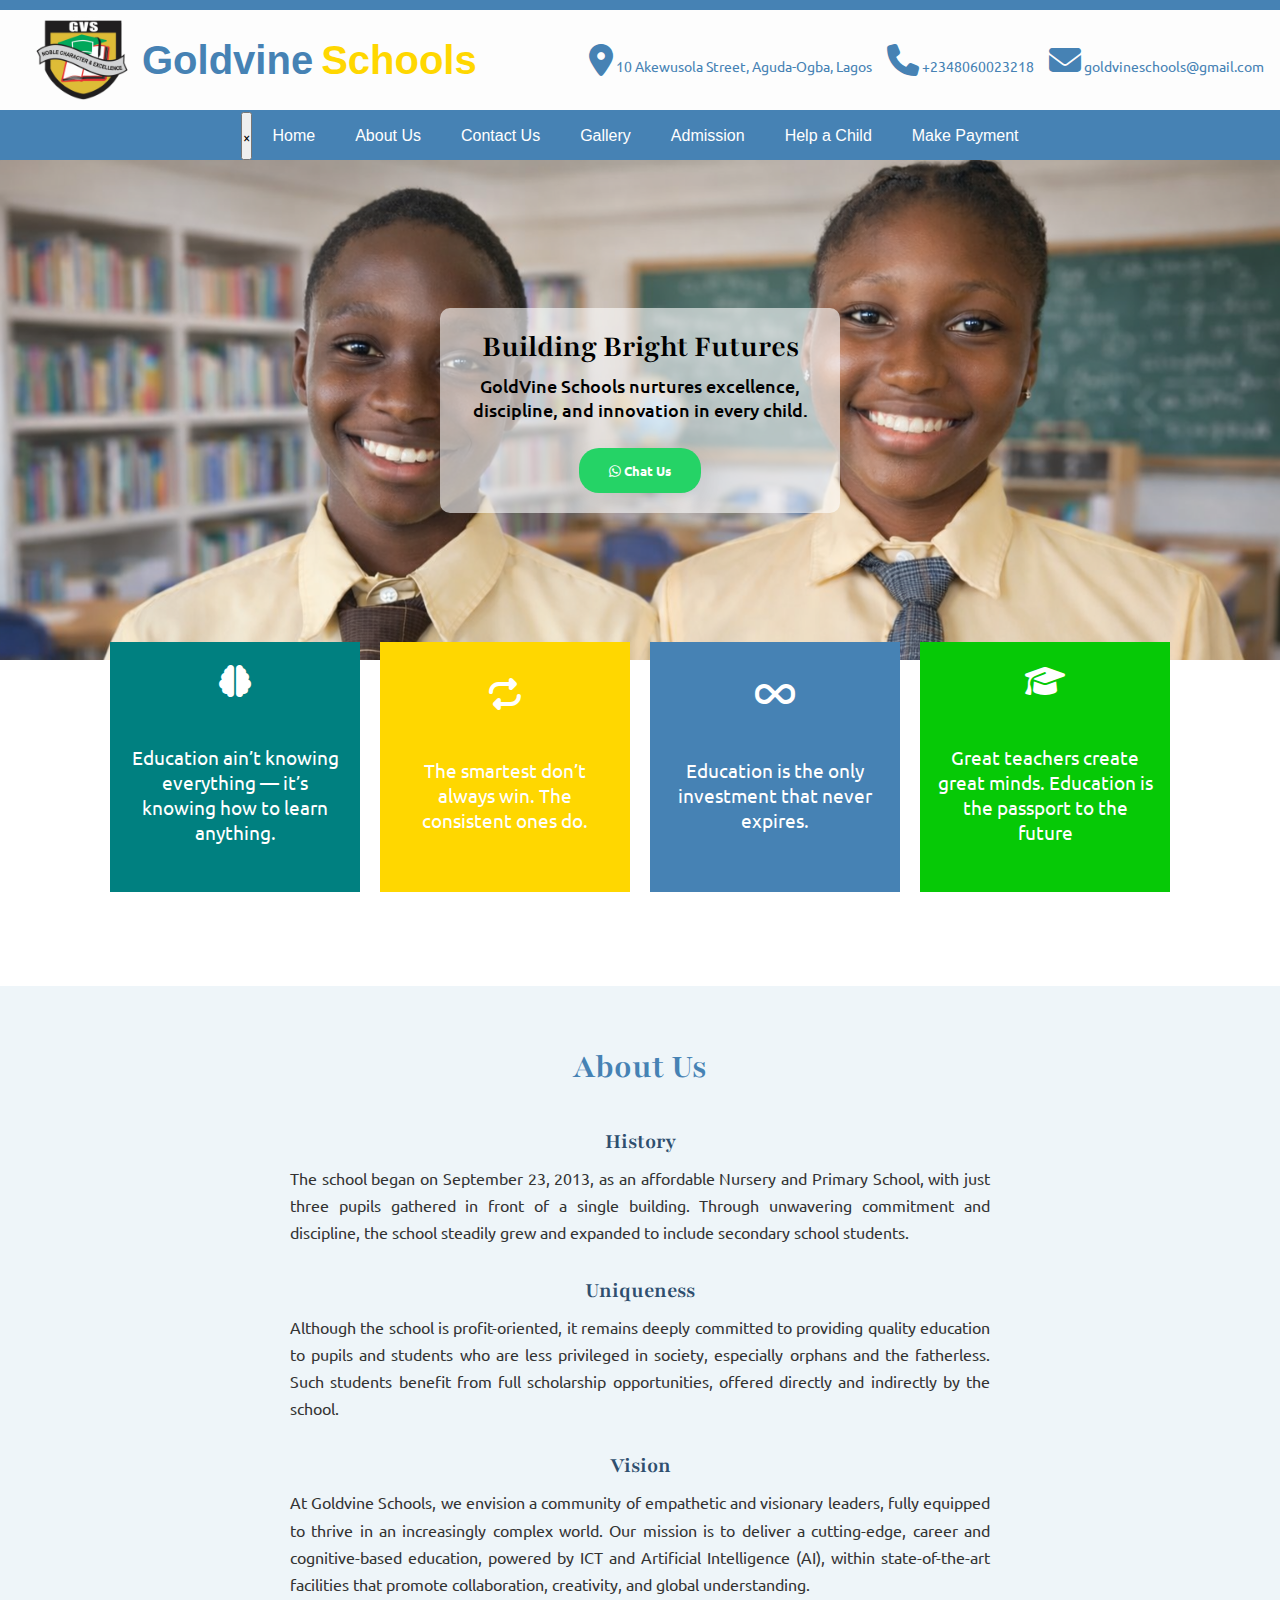
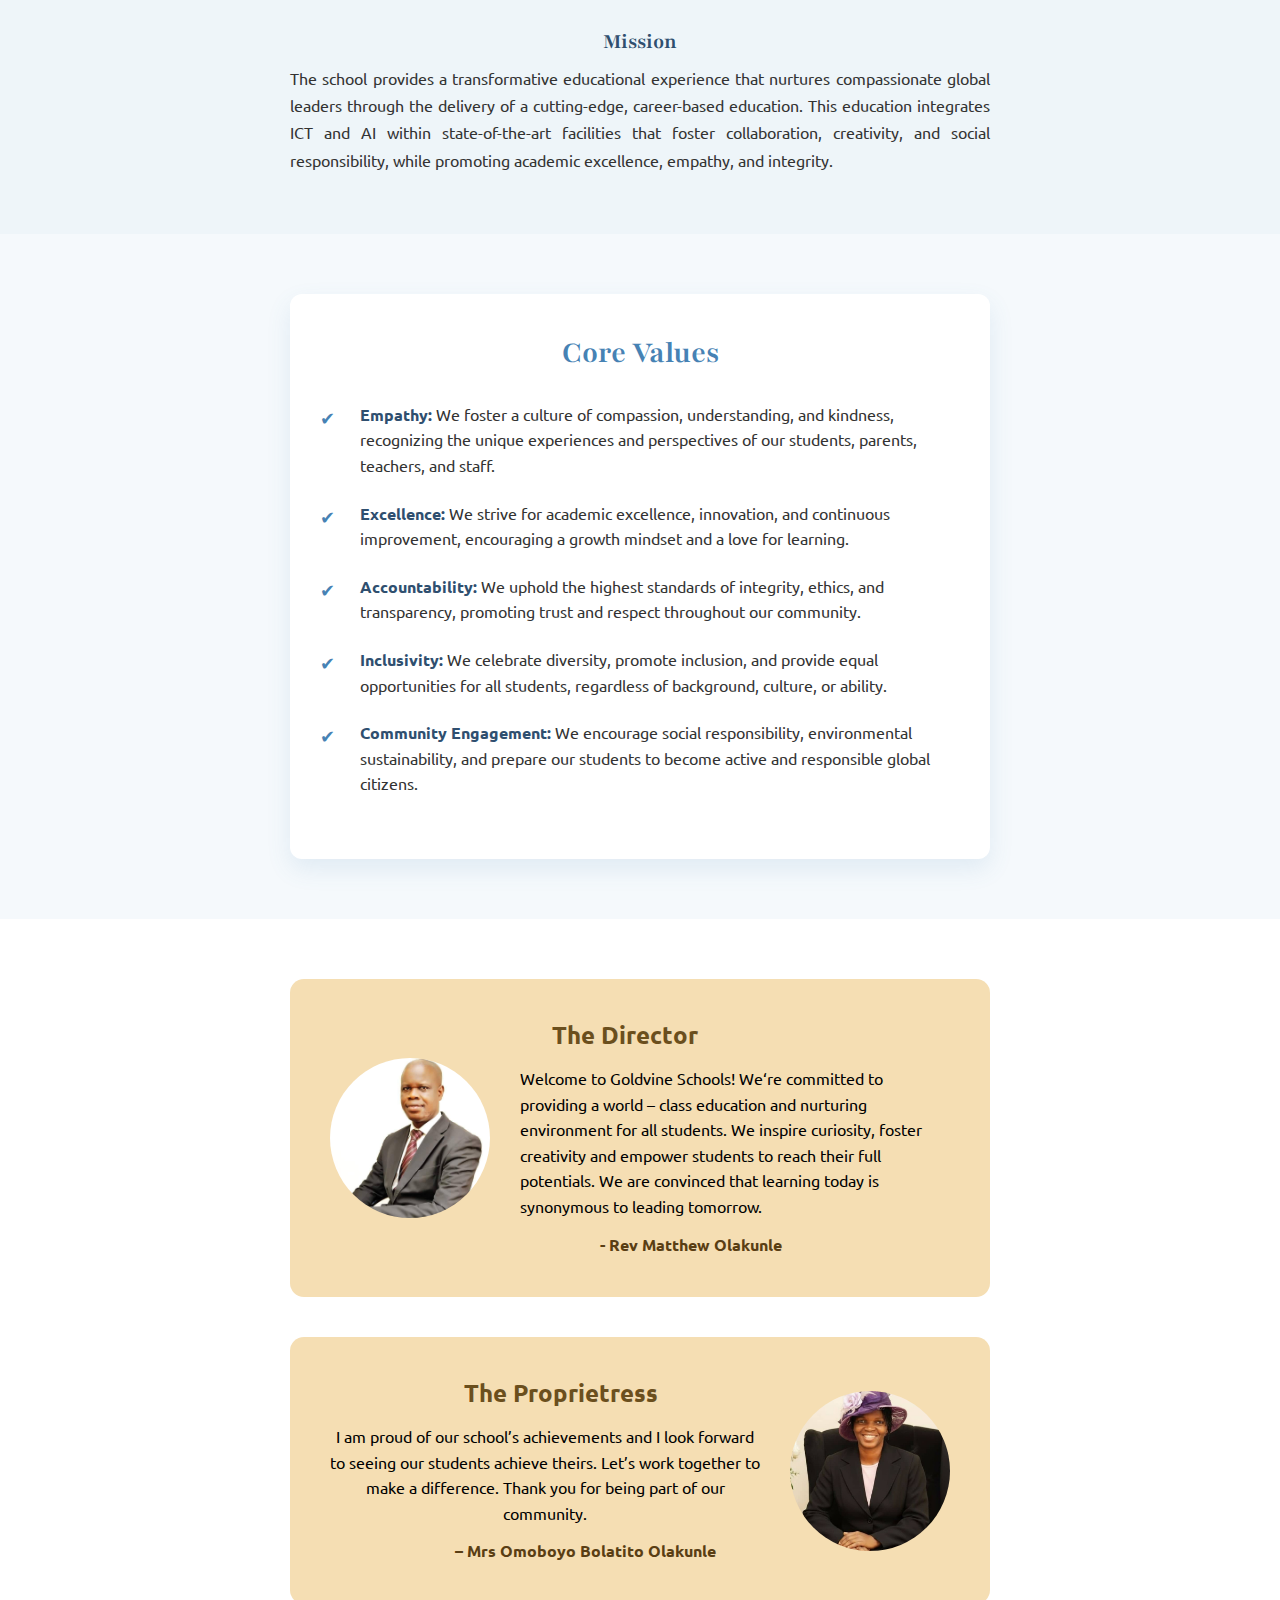
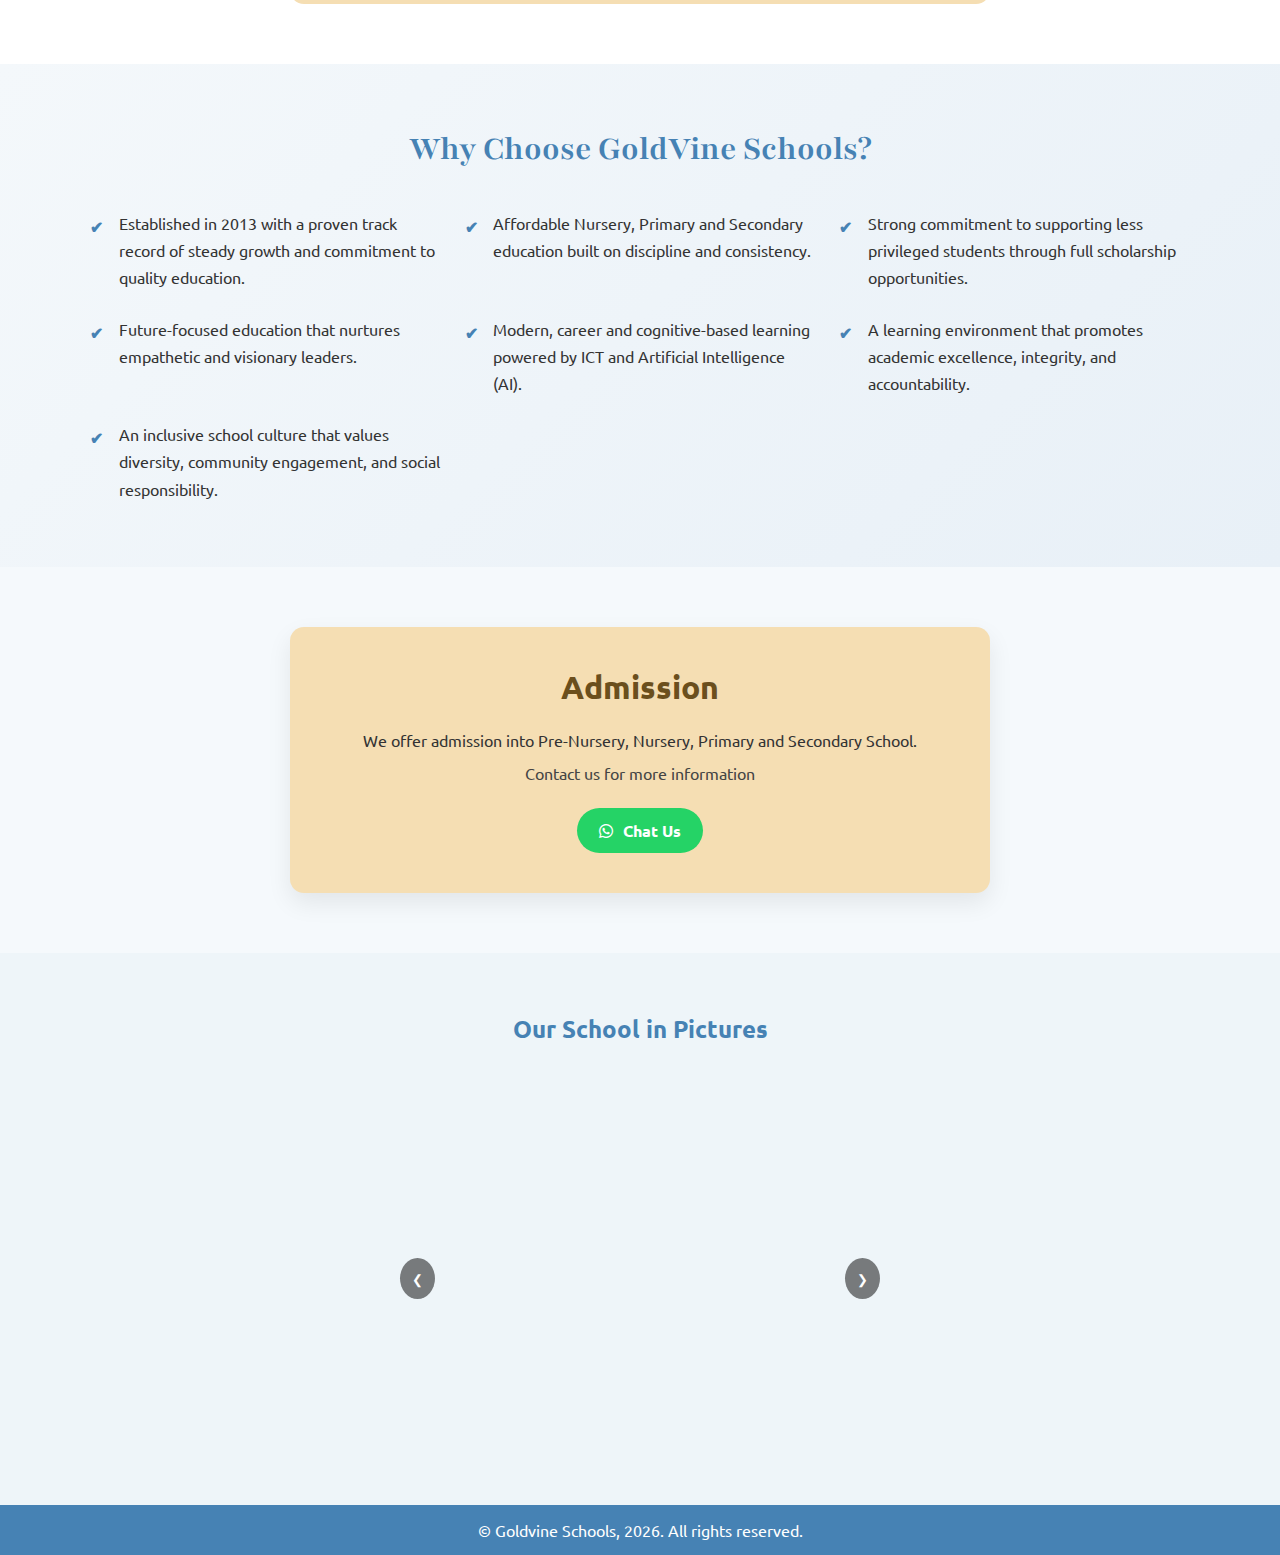
<file: index.html>
<!DOCTYPE html>
<html lang="en">
<head>
  <meta charset="UTF-8">
  <meta name="viewport" content="width=device-width, initial-scale=1.0">
  <meta name="author" content="Bayo Alabi">
  <meta name="description" content="This is the official website of Goldvine Schools, Aguda-Ogba, Lagos, Nigeria.">
  <title>GoldVine Schools</title>

  <!-- Font Awesome -->
  <link
    rel="stylesheet"
    href="https://cdnjs.cloudflare.com/ajax/libs/font-awesome/6.5.0/css/all.min.css"
  >

  <link rel="stylesheet" href="style.css">
  <link rel="stylesheet" href="mobile.css">

</head>

<body>

  <!-- ================= HEADER ================= -->
  <header class="header">

    <!-- Top Layer -->
    <div class="top-header">

      <div class="logo-area">
        <img src="img/logo.png" alt="School Logo">
        <h1><span class="goldvine">Goldvine</span> <span class="school">Schools</span></h1>
      </div>

      <div class="contact-area">

        <span>
          <i class="fa fa-location-dot"></i>
    
          <span class="contact-text">10 Akewusola Street, Aguda-Ogba, Lagos</span> 
          
        </span>
        
        <span>
          <i class="fa fa-phone"></i>
          <span class="contact-text">+2348060023218</span>
        </span>

        <span>
          <i class="fa fa-envelope"></i>
          <span class="contact-text">goldvineschools@gmail.com</span>
        </span>
      </div>

      <button class="hamburger" id="hamburger" type="button">
        <i class="fa fa-bars"></i>
      </button>

    </div>

    <!-- Bottom Layer -->
    <nav class="bottom-header" id="nav">
  <button class="nav-close" id="closeNav" aria-label="Close menu">&times;</button>

  <a href="#">Home</a>
  <a href="#about">About Us</a>
  <a href="contact.html">Contact Us</a>
  <a href="#gallery">Gallery</a>
  <a href="#admission">Admission</a>
  <a href="help.html">Help a Child</a>
  <a href="payment.html">Make Payment</a>
</nav>


  </header>

  <!-- ================= MAIN ================= -->
  <main>

    <!-- Hero Section -->
    <section class="hero">
      <div class="hero-content">
        <h2>Building Bright Futures</h2>
        <p>
          GoldVine Schools nurtures excellence, discipline,
          and innovation in every child.
        </p>
        <button class="chat-us"><a href="https://wa.me/2348060023218" target="_blank"type="button"><i class="fa-brands fa-whatsapp"></i> Chat Us</a></button>
      </div>
    </section>

    <!-- Quotes Section -->
    <section class="quotes">

      <div class="quote-box">
        <i class="fa-solid fa-brain"></i>
  <p>Education ain’t knowing everything — it’s knowing how to learn anything.</p>
      </div>

      <div class="quote-box">
       <i class="fa-solid fa-repeat"></i>
  <p>The smartest don’t always win. The consistent ones do.</p>
      </div>

      <div class="quote-box">
        <i class="fa-solid fa-infinity"></i>
  <p>Education is the only investment that never expires.</p>
      </div>

      <div class="quote-box">
    <i class="fa-solid fa-graduation-cap"></i>
  <p>Great teachers create great minds. Education is the passport to the future</p>
      </div>

    </section>

    <!-- About Us -->
    <section class="about" id="about">

      <h2>About Us</h2>

      <h3>History</h3>
      <p class="paragraph">
        The school began on September 23, 2013, as an affordable
        Nursery and Primary School, with just three pupils
        gathered in front of a single building. Through unwavering
        commitment and discipline, the school steadily
        grew and expanded to include secondary school students.
      </p>

      <h3>Uniqueness</h3>
      <p class="paragraph">
        Although the school is profit-oriented, it remains deeply
        committed to providing quality education to pupils and students
        who are less privileged in society, especially
        orphans and the fatherless. Such students benefit
        from full scholarship opportunities, offered directly and
        indirectly by the school.
      </p>

      <h3>Vision</h3>
      <p class="paragraph">
        At Goldvine Schools, we envision a community of
        empathetic and visionary leaders, fully equipped
        to thrive in an increasingly complex world. Our mission is to
        deliver a cutting-edge, career and
        cognitive-based education, powered by
        ICT and Artificial Intelligence (AI), within
        state-of-the-art facilities that promote
        collaboration, creativity, and
        global understanding.
      </p>

      <h3>Mission</h3>
      <p class="paragraph">
        The school provides a transformative educational experience that
        nurtures compassionate global leaders through the delivery of a
        cutting-edge, career-based education. This education integrates
        ICT and AI within
        state-of-the-art facilities that foster
        collaboration, creativity, and
        social responsibility, while promoting
        academic excellence, empathy, and
        integrity.

    </section>

    <!-- Core Values -->
<section class="core-values">
  <div class="core-container">

    <h2>Core Values</h2>

    <ul class="core-list">
      <li>
        <strong>Empathy:</strong> We foster a culture of compassion, understanding, and
        kindness, recognizing the unique experiences and perspectives of our students,
        parents, teachers, and staff.
      </li>

      <li>
        <strong>Excellence:</strong> We strive for academic excellence,
        innovation, and continuous improvement,
        encouraging a growth mindset and a love for learning.
      </li>

      <li>
        <strong>Accountability:</strong> We uphold the highest standards of
        integrity, ethics, and
        transparency, promoting trust and respect throughout our
        community.
      </li>

      <li>
        <strong>Inclusivity:</strong> We celebrate diversity, promote
        inclusion, and provide equal opportunities for
        all students, regardless of background, culture, or ability.
      </li>

      <li>
        <strong>Community Engagement:</strong> We encourage
        social responsibility,
        environmental sustainability, and prepare our students to become
        active and responsible global citizens.
      </li>
    </ul>

  </div>
</section>

    <!-- Directors -->
    <section class="directors">

      <div class="director-box">
        <img src="img/Rev Matthew.jpg" alt="Director Photo" loading="lazy">
        <div>
          <h3>The Director</h3>
          <p>Welcome to Goldvine Schools! We‘re committed to providing a world – class education and nurturing environment for all students. We inspire curiosity, foster creativity and empower students to reach their full potentials. We are convinced that learning today is synonymous to leading tomorrow.</p>
         <p class="name">- Rev Matthew Olakunle</p>
        </div>
      </div>

      <div class="director-box reverse">
  <img src="img/Mrs Olakunle (2).jpg" alt="Proprietress" loading="lazy">

  <div class="director-text">
    <h3>The Proprietress</h3>
    <p>
      I am proud of our school’s achievements and I look forward to seeing our
      students achieve theirs. Let’s work together to make a difference.
      Thank you for being part of our community.
    </p>
    <p class="name">– Mrs Omoboyo Bolatito Olakunle</p>
  </div>
</div>


    </section>

    <section class="why-choose-us">

  <h2>Why Choose GoldVine Schools?</h2>

  <ul class="why-list">
    <li>Established in 2013 with a proven track record of steady growth and commitment to quality education.</li>

    <li>Affordable Nursery, Primary and Secondary education built on discipline and consistency.</li>

    <li>Strong commitment to supporting less privileged students through full scholarship opportunities.</li>

    <li>Future-focused education that nurtures empathetic and visionary leaders.</li>

    <li>Modern, career and cognitive-based learning powered by ICT and Artificial Intelligence (AI).</li>

    <li>A learning environment that promotes academic excellence, integrity, and accountability.</li>

    <li>An inclusive school culture that values diversity, community engagement, and social responsibility.</li>
  </ul>

</section>


    <!-- Admission -->
<section class="admission" id="admission">
  <div class="admission-box">

    <h2>Admission</h2>

    <p class="admission-text">
      We offer admission into Pre-Nursery, Nursery, Primary and Secondary School.
    </p>

    <p class="admission-note">
      Contact us for more information
    </p>

    <a href="https://wa.me/2348060023218" target="_blank" class="admission-btn">
      <i class="fa-brands fa-whatsapp"></i> Chat Us
    </a>

  </div>
</section>


    <!-- Image Slider -->
<section class="slider-section" id="gallery">

  <h2 class="slider-title">Our School in Pictures</h2>

  <div class="slider-container">

    <button class="slider-btn prev" id="prevBtn" type="button">
      &#10094;
    </button>

    <div class="slider-track" id="sliderTrack">
      <img src="img/IMG-20251219-WA0006.jpg" alt="School 1" loading="lazy">
      <img src="img/IMG-20251219-WA0007.jpg" alt="School 2" loading="lazy">
      <img src="img/IMG-20251219-WA0008.jpg" alt="School 3" loading="lazy">

      <img src="img/IMG-20251219-WA0009.jpg" alt="School 1" loading="lazy">
      <img src="img/IMG-20251219-WA0016.jpg" alt="school 2" loading="lazy">
      <img src="img/IMG-20251219-WA0025.jpg" alt="School 3" loading="lazy">

      <img src="img/IMG-20251219-WA0026.jpg" alt="School 1" loading="lazy">
      <img src="img/IMG-20251219-WA0028.jpg" alt="School 2" loading="lazy">
      <img src="img/IMG-20251219-WA0032.jpg" alt="School 3" loading="lazy">

      <img src="img/IMG-20251219-WA0035.jpg" alt="School 1" loading="lazy">
      <img src="img/IMG-20251219-WA0046.jpg" alt="School 2" loading="lazy">
      <img src="img/IMG-20251219-WA0047.jpg" alt="School 3" loading="lazy">

      <img src="img/IMG-20251219-WA0048.jpg" alt="School 1" loading="lazy">
      <img src="img/IMG-20251219-WA0050.jpg" alt="School 2" loading="lazy">
      <img src="img/IMG-20251219-WA0056.jpg" alt="School 3" loading="lazy">

      <img src="img/IMG-20251219-WA0058.jpg" alt="School 1" loading="lazy">
      <img src="img/IMG-20251219-WA0059.jpg" alt="School 2" loading="lazy">
      <img src="img/IMG-20251219-WA0062.jpg" alt="School 3" loading="lazy">
      <img src="img/IMG-20251219-WA0064.jpg" alt="School 3" loading="lazy">
    </div>

    <button class="slider-btn next" id="nextBtn" type="button">
      &#10095;
    </button>

  </div>

</section>

    </section>

  </main>

  <!-- ================= FOOTER ================= -->
  <footer>
    <p>
      © Goldvine Schools, 2026. All rights reserved.
    </p>
  </footer>

  <script src="script.js"></script>

</body>
</html>
</file>
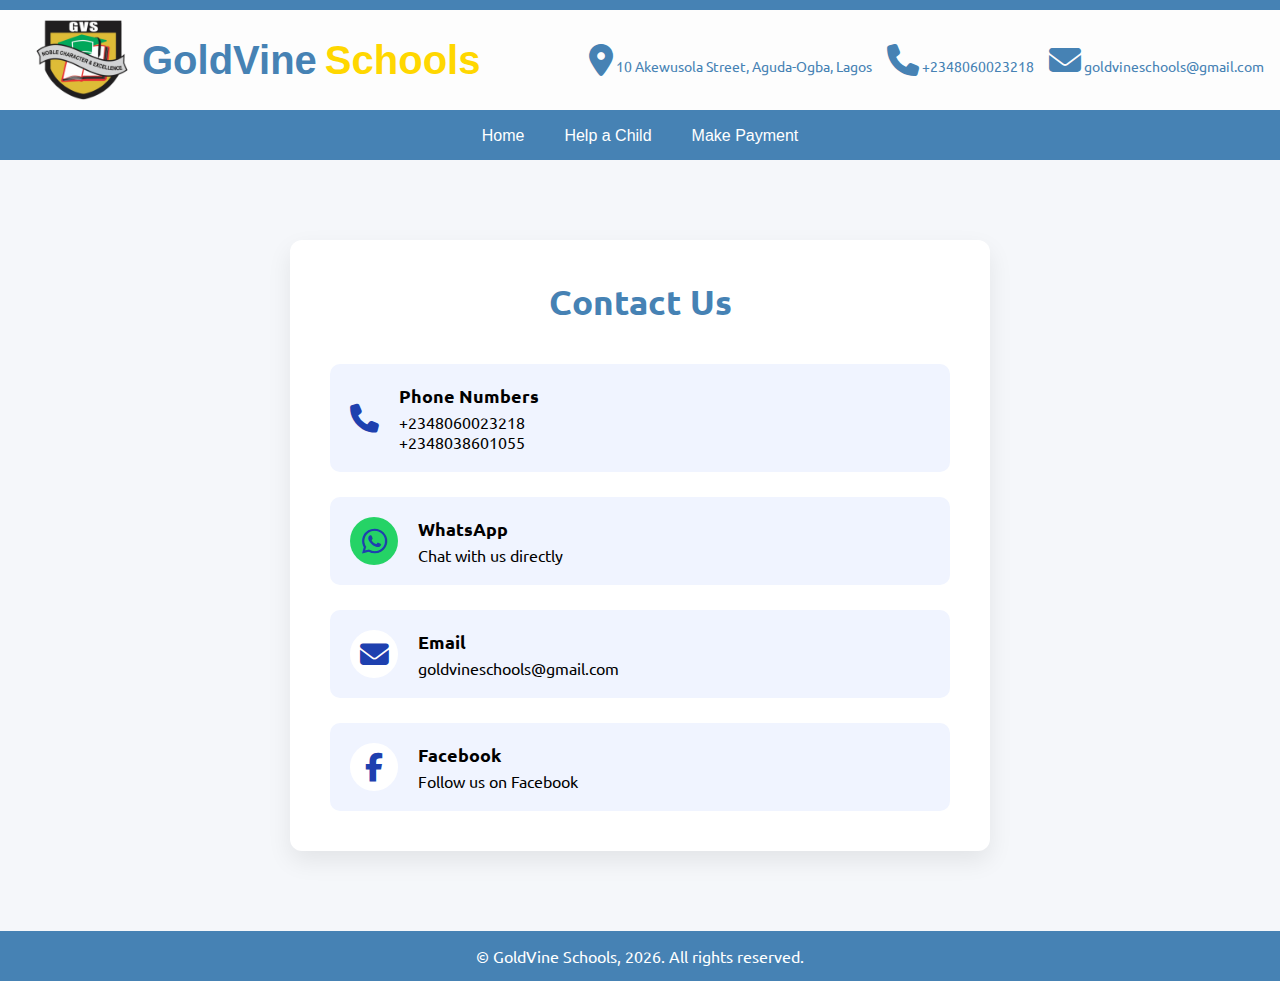
<file: contact.html>
<!DOCTYPE html>
<html lang="en">
<head>
  <meta charset="UTF-8">
  <meta name="viewport" content="width=device-width, initial-scale=1.0">
  <meta name="author" content="Bayo Alabi">
  <meta name="description" content="This is the official website of Goldvine Schools, Aguda-Ogba, Lagos, Nigeria.">
  <title>GoldVine Schools</title>

  <!-- Font Awesome -->
  <link
    rel="stylesheet"
    href="https://cdnjs.cloudflare.com/ajax/libs/font-awesome/6.5.0/css/all.min.css"
  >

  <link rel="stylesheet" href="style.css">
  <link rel="stylesheet" href="mobile.css">
   <link rel="stylesheet" href="contact.css">

</head>

<body>

  <!-- ================= HEADER ================= -->
  <header class="header">

    <!-- Top Layer -->
    <div class="top-header">

      <div class="logo-area">
        <img src="img/logo.png" alt="School Logo">
        <h1><span class="goldvine">GoldVine</span> <span class="school">Schools</span></h1>
      </div>

      <div class="contact-area">

        <span>
          <i class="fa fa-location-dot"></i>
    
          <span class="contact-text">10 Akewusola Street, Aguda-Ogba, Lagos</span> 
          
        </span>
        
        <span>
          <i class="fa fa-phone"></i>
          <span class="contact-text">+2348060023218</span>
        </span>

        <span>
          <i class="fa fa-envelope"></i>
          <span class="contact-text">goldvineschools@gmail.com</span>
        </span>
      </div>

      <button class="hamburger" id="hamburger" type="button">
        <i class="fa fa-bars"></i>
      </button>

    </div>

    <!-- Bottom Layer -->
    <nav class="bottom-header" id="nav">
      <a href="index.html">Home</a>
      <a href="help.html">Help a Child</a>
      <a href="payment.html">Make Payment</a>

    </nav>

  </header>

  <!-- ================= MAIN ================= -->
  <main>

   <section class="contact-page">
  <div class="contact-container">

    <h1>Contact Us</h1>

    <div class="contact-card">

      <div class="contact-item">
        <i class="fa-solid fa-phone"></i>
        <div>
          <h3>Phone Numbers</h3>
          <p>+2348060023218</p>
          <p>+2348038601055</p>
        </div>
      </div>

      <div class="contact-item social">
        <a href="https://wa.me/2348060023218" target="_blank" aria-label="Chat with us on WhatsApp">
          <i class="fa-brands fa-whatsapp"></i>
        </a>
        <div>
          <h3>WhatsApp</h3>
          <p>Chat with us directly</p>
        </div>
      </div>

      <div class="contact-item social">
        <a href="mailto:goldvineschools@gmail.com" aria-label="Send us an email">
          <i class="fa-solid fa-envelope"></i>
        </a>
        <div>
          <h3>Email</h3>
          <p>goldvineschools@gmail.com</p>
        </div>
      </div>

      <div class="contact-item social">
        <a href="https://www.facebook.com/share/1BcsZog3qi" target="_blank" aria-label="Visit our Facebook page">
          <i class="fa-brands fa-facebook-f"></i>
        </a>
        <div>
          <h3>Facebook</h3>
          <p>Follow us on Facebook</p>
        </div>
      </div>

    </div>
  </div>
</section>

  </main>

  <!-- ================= FOOTER ================= -->
  <footer>
    <p>
      © GoldVine Schools, 2026. All rights reserved.
    </p>
  </footer>

  <script src="script.js"></script>

</body>
</html>
</file>
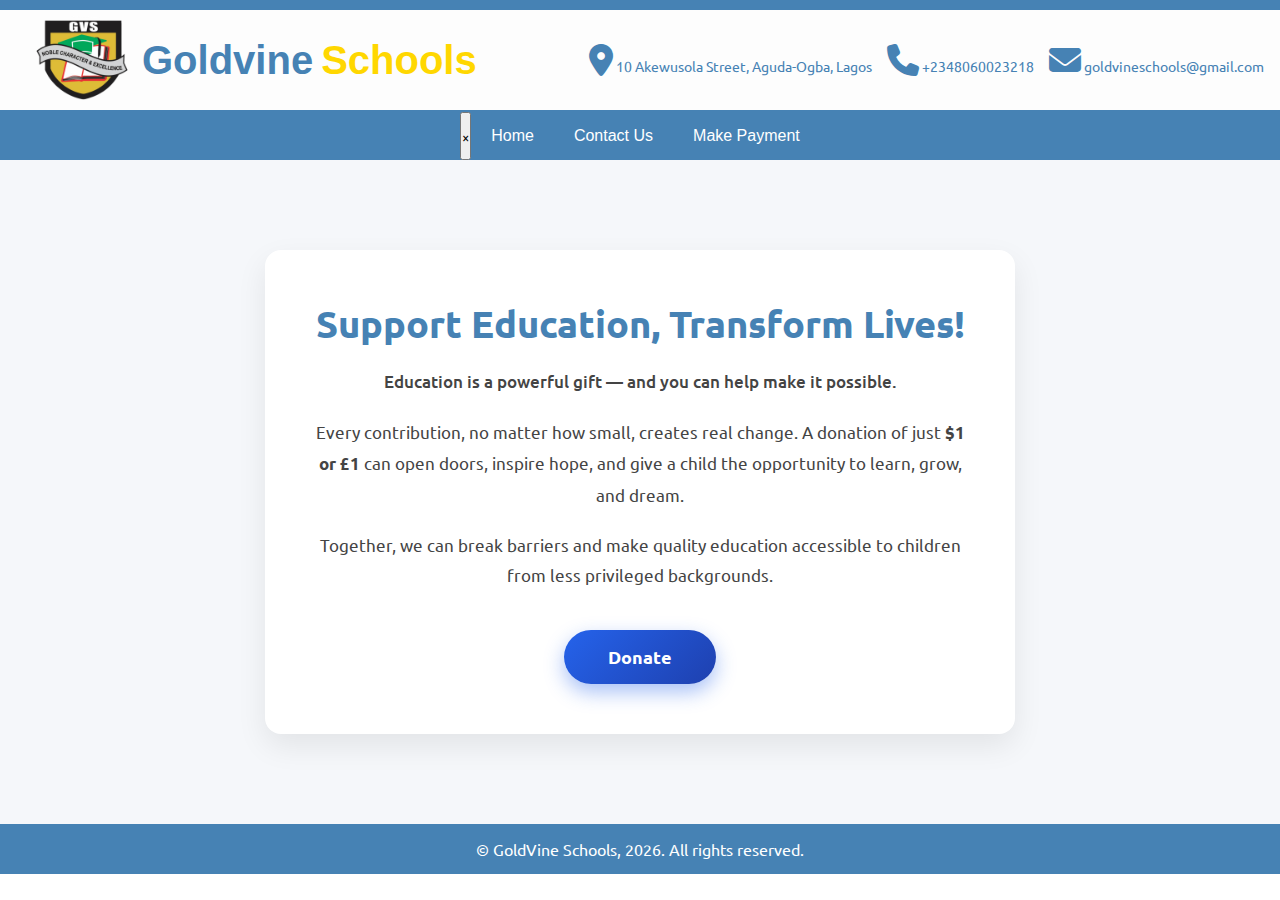
<file: help.html>
<!DOCTYPE html>
<html lang="en">
<head>
  <meta charset="UTF-8">
  <meta name="viewport" content="width=device-width, initial-scale=1.0">
  <meta name="author" content="Bayo Alabi">
  <meta name="description" content="This is the official website of Goldvine Schools, Aguda-Ogba, Lagos, Nigeria.">
  <title>GoldVine Schools</title>

  <!-- Font Awesome -->
  <link
    rel="stylesheet"
    href="https://cdnjs.cloudflare.com/ajax/libs/font-awesome/6.5.0/css/all.min.css"
  >

  <link rel="stylesheet" href="style.css">
  <link rel="stylesheet" href="mobile.css">
   <link rel="stylesheet" href="help.css">

</head>

<body>

  <!-- ================= HEADER ================= -->
  <header class="header">

    <!-- Top Layer -->
    <div class="top-header">

      <div class="logo-area">
        <img src="img/logo.png" alt="School Logo">
        <h1><span class="goldvine">Goldvine</span> <span class="school">Schools</span></h1>
      </div>

      <div class="contact-area">

        <span>
          <i class="fa fa-location-dot"></i>
    
          <span class="contact-text">10 Akewusola Street, Aguda-Ogba, Lagos</span> 
          
        </span>
        
        <span>
          <i class="fa fa-phone"></i>
          <span class="contact-text">+2348060023218</span>
        </span>

        <span>
          <i class="fa fa-envelope"></i>
          <span class="contact-text">goldvineschools@gmail.com</span>
        </span>
      </div>

      <button class="hamburger" id="hamburger" type="button">
        <i class="fa fa-bars"></i>
      </button>

    </div>

    <!-- Bottom Layer -->
    <nav class="bottom-header" id="nav">
      <button class="nav-close" id="closeNav" aria-label="Close menu">&times;</button>

      <a href="index.html">Home</a>
      <a href="contact.html">Contact Us</a>
      <a href="payment.html">Make Payment</a>

    </nav>

  </header>

  <!-- ================= MAIN ================= -->
  <main>

   <section class="donation-section">
  <div class="donation-container">

    <h1>Support Education, Transform Lives!</h1>

    <p class="donation-lead">
      Education is a powerful gift — and you can help make it possible.
    </p>

    <p>
      Every contribution, no matter how small, creates real change.
      A donation of just <strong>$1 or £1</strong> can open doors, inspire hope,
      and give a child the opportunity to learn, grow, and dream.
    </p>

    <p>
      Together, we can break barriers and make quality education
      accessible to children from less privileged backgrounds.
    </p>

    <div class="donation-action">
      <a href="#" class="donate-btn">Donate</a>
    </div>

  </div>
</section>


  </main>

  <!-- ================= FOOTER ================= -->
  <footer>
    <p>
      © GoldVine Schools, 2026. All rights reserved.
    </p>
  </footer>

  <script src="script.js"></script>

</body>
</html>
</file>
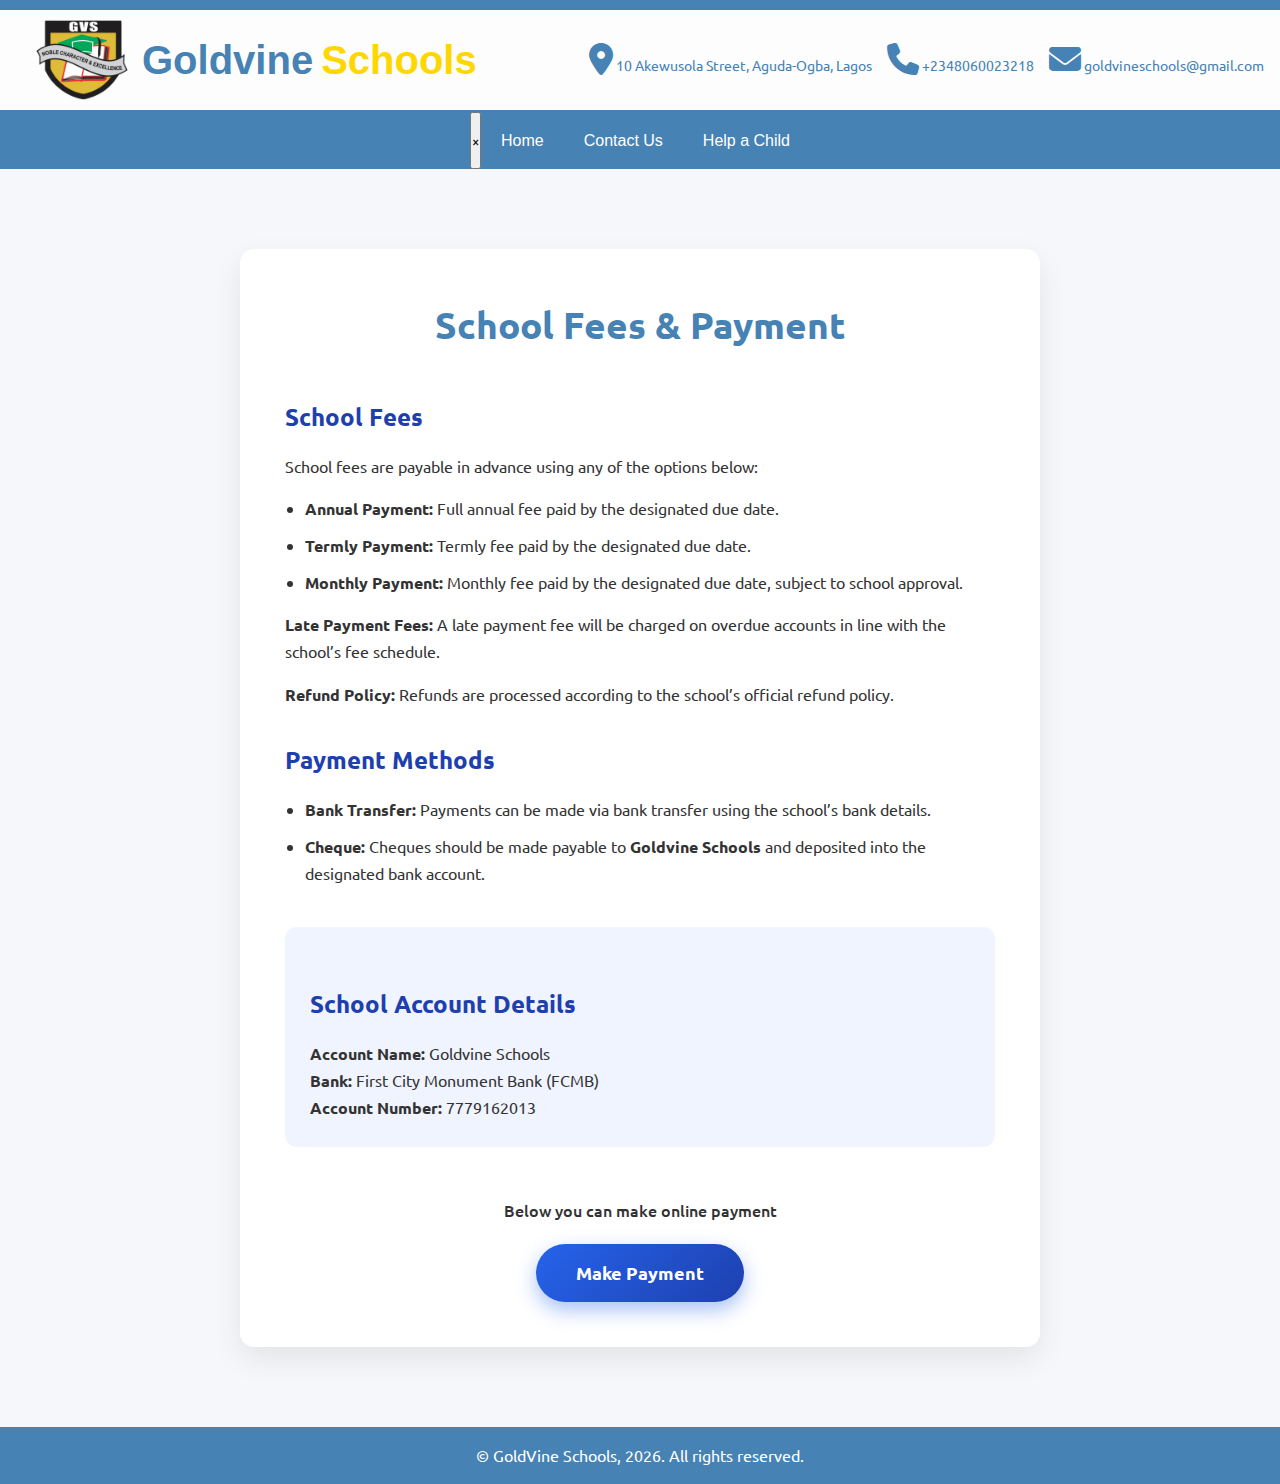
<file: payment.html>
<!DOCTYPE html>
<html lang="en">
<head>
  <meta charset="UTF-8">
  <meta name="viewport" content="width=device-width, initial-scale=1.0">
  <meta name="author" content="Bayo Alabi">
  <meta name="description" content="This is the official website of Goldvine Schools, Aguda-Ogba, Lagos, Nigeria.">
  <title>GoldVine Schools</title>

  <!-- Font Awesome -->
  <link
    rel="stylesheet"
    href="https://cdnjs.cloudflare.com/ajax/libs/font-awesome/6.5.0/css/all.min.css"
  >

  <link rel="stylesheet" href="style.css">
  <link rel="stylesheet" href="mobile.css">
   <link rel="stylesheet" href="payment.css">

</head>

<body>

  <!-- ================= HEADER ================= -->
  <header class="header">

    <!-- Top Layer -->
    <div class="top-header">

      <div class="logo-area">
        <img src="img/logo.png" alt="School Logo">
        <h1><span class="goldvine">Goldvine</span> <span class="school">Schools</span></h1>
      </div>

      <div class="contact-area">

        <span>
          <i class="fa fa-location-dot"></i>
    
          <span class="contact-text">10 Akewusola Street, Aguda-Ogba, Lagos</span> 
          
        </span>
        
        <span>
          <i class="fa fa-phone"></i>
          <span class="contact-text">+2348060023218</span>
        </span>

        <span>
          <i class="fa fa-envelope"></i>
          <span class="contact-text">goldvineschools@gmail.com</span>
        </span>
      </div>

      <button class="hamburger" id="hamburger" type="button">
        <i class="fa fa-bars"></i>
      </button>

    </div>

    <!-- Bottom Layer -->
    <nav class="bottom-header" id="nav">
      <button class="nav-close" id="closeNav" aria-label="Close menu">&times;</button>

      <a href="index.html">Home</a>
      <a href="contact.html">Contact Us</a>
      <a href="help.html">Help a Child</a>
      

    </nav>

  </header>

  <!-- ================= MAIN ================= -->
  <main>

  <section class="fees-page">
    <div class="fees-container">

      <h1>School Fees & Payment</h1>

      <!-- FEES DETAILS -->
      <div class="fees-section">
        <h2>School Fees</h2>

        <p class="lead">
          School fees are payable in advance using any of the options below:
        </p>

        <ul class="fees-list">
          <li><strong>Annual Payment:</strong> Full annual fee paid by the designated due date.</li>
          <li><strong>Termly Payment:</strong> Termly fee paid by the designated due date.</li>
          <li><strong>Monthly Payment:</strong> Monthly fee paid by the designated due date, subject to school approval.</li>
        </ul>

        <p>
          <strong>Late Payment Fees:</strong> A late payment fee will be charged on overdue accounts in line with the school’s fee schedule.
        </p>

        <p>
          <strong>Refund Policy:</strong> Refunds are processed according to the school’s official refund policy.
        </p>
      </div>

      <!-- PAYMENT METHODS -->
      <div class="fees-section">
        <h2>Payment Methods</h2>

        <ul class="fees-list">
          <li><strong>Bank Transfer:</strong> Payments can be made via bank transfer using the school’s bank details.</li>
          <li><strong>Cheque:</strong> Cheques should be made payable to <strong>Goldvine Schools</strong> and deposited into the designated bank account.</li>
        </ul>
      </div>

      <!-- BANK DETAILS -->
      <div class="bank-box">
        <h2>School Account Details</h2>

        <p><strong>Account Name:</strong> Goldvine Schools</p>
        <p><strong>Bank:</strong> First City Monument Bank (FCMB)</p>
        <p><strong>Account Number:</strong> 7779162013</p>
      </div>

      <!-- ONLINE PAYMENT -->
      <div class="payment-action">
        <p>Below you can make online payment</p>
        <a href="#" class="pay-btn">Make Payment</a>
      </div>

    </div>
  </section>



  </main>

  <!-- ================= FOOTER ================= -->
  <footer>
    <p>
      © GoldVine Schools, 2026. All rights reserved.
    </p>
  </footer>

  <script src="script.js"></script>

</body>
</html>
</file>
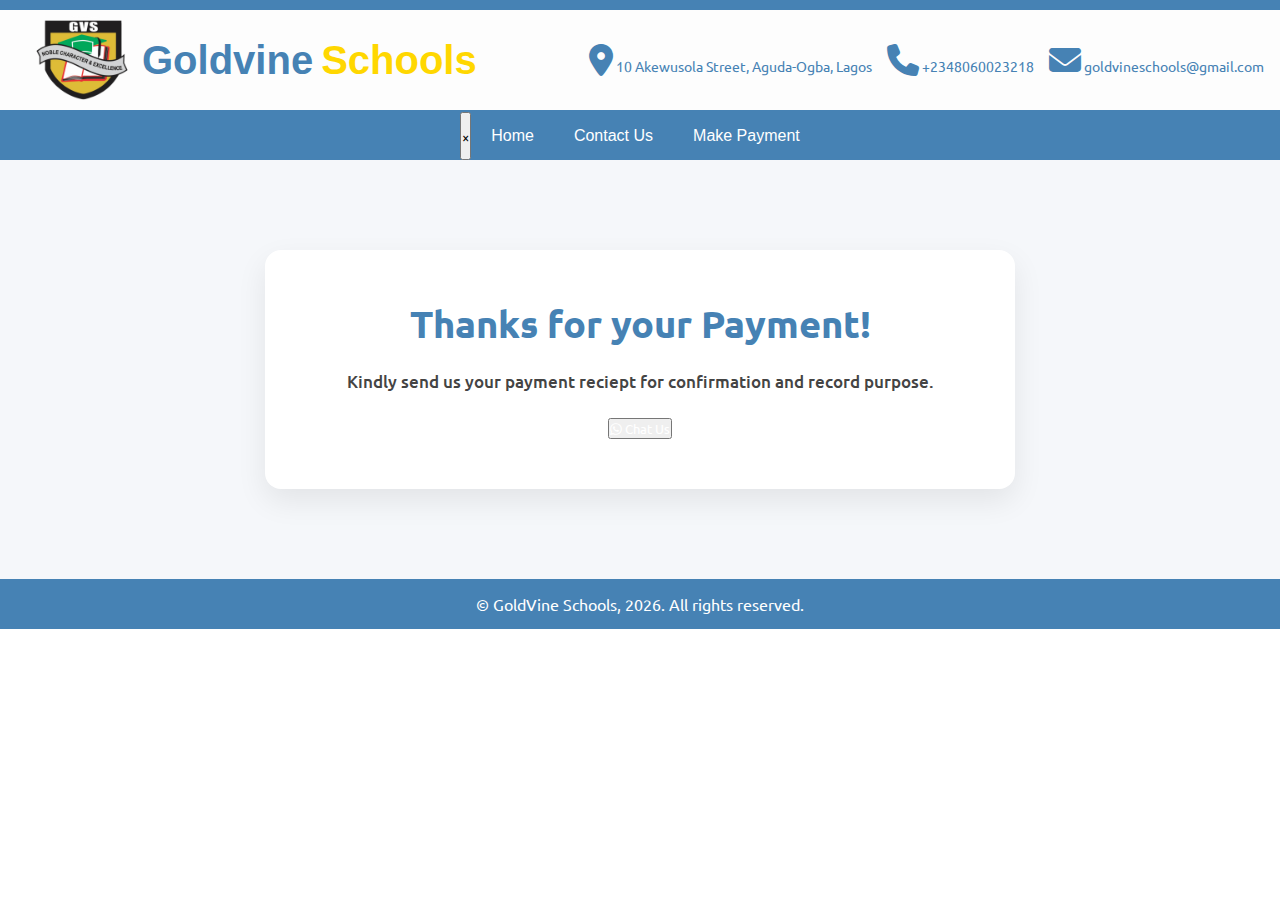
<file: thankyou.html>
<!DOCTYPE html>
<html lang="en">
<head>
  <meta charset="UTF-8">
  <meta name="viewport" content="width=device-width, initial-scale=1.0">
  <meta name="author" content="Bayo Alabi">
  <meta name="description" content="This is the official website of Goldvine Schools, Aguda-Ogba, Lagos, Nigeria.">
  <title>GoldVine Schools</title>

  <!-- Font Awesome -->
  <link
    rel="stylesheet"
    href="https://cdnjs.cloudflare.com/ajax/libs/font-awesome/6.5.0/css/all.min.css"
  >

  <link rel="stylesheet" href="style.css">
  <link rel="stylesheet" href="mobile.css">
   <link rel="stylesheet" href="help.css">

</head>

<body>

  <!-- ================= HEADER ================= -->
  <header class="header">

    <!-- Top Layer -->
    <div class="top-header">

      <div class="logo-area">
        <img src="img/logo.png" alt="School Logo">
        <h1><span class="goldvine">Goldvine</span> <span class="school">Schools</span></h1>
      </div>

      <div class="contact-area">

        <span>
          <i class="fa fa-location-dot"></i>
    
          <span class="contact-text">10 Akewusola Street, Aguda-Ogba, Lagos</span> 
          
        </span>
        
        <span>
          <i class="fa fa-phone"></i>
          <span class="contact-text">+2348060023218</span>
        </span>

        <span>
          <i class="fa fa-envelope"></i>
          <span class="contact-text">goldvineschools@gmail.com</span>
        </span>
      </div>

      <button class="hamburger" id="hamburger" type="button">
        <i class="fa fa-bars"></i>
      </button>

    </div>

    <!-- Bottom Layer -->
    <nav class="bottom-header" id="nav">
      <button class="nav-close" id="closeNav" aria-label="Close menu">&times;</button>

      <a href="index.html">Home</a>
      <a href="contact.html">Contact Us</a>
      <a href="payment.html">Make Payment</a>

    </nav>

  </header>

  <!-- ================= MAIN ================= -->
  <main>

   <section class="donation-section">
  <div class="donation-container">

    <h1>Thanks for your Payment!</h1>

    <p class="donation-lead">
      Kindly send us your payment reciept for confirmation and record purpose.
    </p>

    <button class="chat-us"><a href="https://wa.me/2348060023218" style="text-decoration: none; color: white;" target="_blank"type="button"><i class="fa-brands fa-whatsapp"></i> Chat Us</a></button>
    

  </div>
</section>


  </main>

  <!-- ================= FOOTER ================= -->
  <footer>
    <p>
      © GoldVine Schools, 2026. All rights reserved.
    </p>
  </footer>

  <script src="script.js"></script>

</body>
</html>
</file>
<file: style.css>
@import url('https://fonts.googleapis.com/css2?family=Montserrat:ital,wght@0,100..900;1,100..900&family=Playfair:ital,opsz,wght@0,5..1200,300..900;1,5..1200,300..900&family=Poppins:ital,wght@0,100;0,200;0,300;0,400;0,500;0,600;0,700;0,800;0,900;1,100;1,200;1,300;1,400;1,500;1,600;1,700;1,800;1,900&family=Roboto:ital,wght@0,100..900;1,100..900&family=Ubuntu:ital,wght@0,300;0,400;0,500;0,700;1,300;1,400;1,500;1,700&display=swap');



* {
  margin: 0;
  padding: 0;
  box-sizing: border-box;
  font-family: Arial, sans-serif;
  font-family: Ubuntu;
}

html {
  scroll-behavior: smooth;
}

/* HEADER */
.header {
  background: steelblue;
  color: white;

}

.top-header {
  display: flex;
  justify-content: space-between;
  align-items: center;
  background-color: rgb(253, 253, 253);
  border-top: 10px solid steelblue;
  border-bottom: 2px solid steelblue;
  padding-left: 2rem;
  padding-right: 1rem;
}

.logo-area {
  display: flex;
  align-items: center;
  gap: 10px;
}

.logo-area img {
  width: 100px;
  height: 100px;
  
}


.goldvine {
    font-family: 'Segoe UI', Tahoma, Geneva, Verdana, sans-serif;
    font-size: 2.5rem;
    color: steelblue;
}

.school {
    font-family: 'Segoe UI', Tahoma, Geneva, Verdana, sans-serif;
    font-size: 2.5rem;
    color: gold;
}

.contact-area {
  display: flex;
  gap: 15px;
  font-size: 14px;
}

.contact-area i {
    color: steelblue;
    font-size: 2rem;
}

.contact-text {
    color: steelblue;
}

.hamburger {
  display: none;
  background: none;
  border: none;
  color: steelblue;
  font-size: 22px;
  cursor: pointer;
  transition: 0.25s;
}

.hamburger:hover {
  transform: scale(1.1);
}

/* NAV */
.bottom-header {
  display: flex;
  justify-content: center;
  background: #4682b4;
}

.bottom-header a {
    font-family: 'Segoe UI', Tahoma, Geneva, Verdana, sans-serif;;
  color: white;
  padding: 15px 20px;
  text-decoration: none;
  transition: 0.3s, transform 0.3s;
}

.bottom-header a:hover {
  background: gold;
  color: black;
  transform: translateY(-3px);
}

/* HERO */
.hero {
   display: flex;
  flex-direction: column;
  justify-content: center;
  align-items: center;
  background: wheat;
  background-image: url("../Students.png");
  background-size: cover;
  background-position: center up;
  background-repeat: no-repeat;
  width: 100vw;
  height: 100vh;
}

.hero-content {
     display: flex;
    flex-direction: column;
    justify-content: center;
    align-items: center;
    background: rgba(255,255,255,0.6);
    border-radius: 10px;
    padding: 20px;
    max-width: 25rem;
}

.hero-content h2 {
    font-family: Playfair;
    font-size: 2rem;
    font-weight: 700;
    margin-bottom: 0.5rem;
}

.hero-content p {
    font-family: Ubuntu;
    font-size: 1.1rem;
    font-weight: 500;
    line-height: 1.5rem;
    text-align: center;
    margin-bottom: 1rem;
}

.hero-content .chat-us {
  margin-top: 10px;
  padding: 14px 30px;
  background: #25d366;
  box-shadow: 0 10px 25px rgba(0, 0, 0, 0.08);
  border-radius: 20px;
  color: white;
  font-weight: 700;
  border: none;
  cursor: pointer;
  transition: 0.25s;
}

.chat-us:hover {
    
  transform: translateY(-2px);
  box-shadow: 0 8px 18px rgba(37, 211, 102, 0.6);


}

.hero-content a {
    color: white;
    text-decoration: none;
}


/* QUOTES */
.quotes {
  display: grid;
  grid-template-columns: repeat(auto-fit, 250px);
  gap: 20px;
  justify-content: center;
  padding: 30px;
}

.quote-box {
  display: flex;
  flex-direction: column;
  justify-content: center;
  text-align: center;  
  width: 250px;
  height: 250px;
  display: flex;
  align-items: center;
  padding: 15px;
  margin-top: -3rem;
}

.quote-box i {
    color: white;
    font-size: 2rem;
    margin-bottom: 3rem;
}

.quote-box p {
    color: white;
    font-size: 1.2rem;
    margin-bottom: 1.5rem;
}

.quote-box:first-child {
    background: teal;
}

.quote-box:nth-child(2) {
    background: gold;
}

.quote-box:nth-child(3) {
    background: steelblue;
}

.quote-box:last-child {
    background: rgb(6, 201, 6);
}



/* ABOUT */

/* About Section */
.about {
  background-color: #eef5f9; /* light steelblue-friendly background */
  padding: 60px 20px;
  margin-top: 4rem;
}

/* Center content on desktop */
.about-container {
  max-width: 900px;
  margin: 0 auto;
}

/* Main heading */
.about h2 {
  font-family: Playfair;
  text-align: center;
  color: steelblue;
  font-size: 2.2rem;
  margin-bottom: 40px;
}

/* Sub-headings */
.about h3 {
  font-family: Playfair;
  text-align: center;
  color: #2f4f6f;
  margin: 30px 0 10px;
  font-size: 1.4rem;
}

/* Paragraphs */
.about .paragraph {
  text-align: justify;
  line-height: 1.7;
  color: #333;
  font-family: Ubuntu;
  font-size: 1rem;
}


/* Core Values Section */
.core-values {
  padding: 60px 20px;
  background-color: #f5f9fc; /* gentle blue-grey background */
}

/* Centered card-like container */
.core-container {
  max-width: 700px;
  margin: 0 auto;
  background-color: #ffffff;
  padding: 40px 30px;
  border-radius: 12px;
  box-shadow: 0 10px 25px rgba(70, 130, 180, 0.12); /* steelblue soft shadow */
}

/* Heading */
.core-values h2 {
  text-align: center;
  color: steelblue;
  font-family: Playfair;
  font-size: 2rem;
  margin-bottom: 30px;
}

/* List reset */
.core-list {
  list-style: none;
  padding: 0;
  margin: 0;
}

/* List items */
.core-list li {
  position: relative;
  padding-left: 40px;
  margin-bottom: 22px;
  line-height: 1.6;
  color: #333;
  font-size: 1rem;
}

/* Custom bullet */
.core-list li::before {
  content: "✔";
  position: absolute;
  left: 0;
  top: 2px;
  color: steelblue;
  font-size: 1.1rem;
}

/* Highlight value names */
.core-list strong {
  color: #2f4f6f;
}



/* Directors Section */
.directors {
  padding: 60px 20px;
  display: flex;
  flex-direction: column;
  gap: 40px;
}

/* Shared box styles */
.director-box{
  display: flex;
  align-items: center;
  justify-content: space-between;
  background-color: wheat;
  padding: 40px;
  border-radius: 14px;
  gap: 30px;
}

.director-box h3 {
  margin-left: 2rem;
}

.name {
    margin-left: 5rem;
}
/* Images */
.directors img {
  width: 160px;
  height: 160px;
  object-fit: cover;
  border-radius: 50%;
  flex-shrink: 0;
}

/* Text containers */
.director-text {
  max-width: 600px;
  margin: 0 auto;
  text-align: center;
}

/* Headings */
.directors h3 {
  color: #6b4f1d;
  margin-bottom: 15px;
  font-size: 1.5rem;
}

/* Paragraphs */
.directors p {
  line-height: 1.6;
  color: black;
  font-size: 1rem;
}

/* Name styling */
.directors .name {
  margin-top: 12px;
  font-weight: bold;
  color: #5a3e14;
}

/* Proprietress box (same style as Director) */
.proprietress-box {
  display: flex;
  flex-direction: row;
  align-items: center;
  justify-content: space-between;
  background-color: wheat;
  padding: 40px;
  border-radius: 14px;
  gap: 30px;
  margin: 0 auto;
}

/* Flip layout for proprietress */
.director-box.reverse {
  flex-direction: row-reverse;
}



.why-choose-us {
  width: 100%;
  padding: 4rem 1.5rem;
  background: linear-gradient(
    135deg,
    #f4f8fb 0%,
    #e8f0f7 100%
  );
}

.why-choose-us h2 {
  text-align: center;
  color: steelblue;
  font-size: 2.2rem;
  margin-bottom: 2.5rem;
  font-family: Playfair;
  font-weight: 700;
}

.why-list {
  max-width: 1100px;
  margin: 0 auto;
  padding: 0;
  list-style: none;

  display: grid;
  grid-template-columns: repeat(auto-fit, minmax(280px, 1fr));
  gap: 1.5rem;
}

.why-list li {
  font-family: Ubuntu;
  font-size: 1rem;
  line-height: 1.7;
  color: #333;
  padding-left: 1.8rem;
  position: relative;
}

/* custom bullet */
.why-list li::before {
  content: "✔";
  position: absolute;
  left: 0;
  top: 0.2rem;
  color: steelblue;
  font-size: 1rem;
  font-weight: bold;
}


/* Admission Section */
.admission {
  padding: 60px 20px;
  background-color: #f5f9fc;
}

/* Card */
.admission-box {
  max-width: 700px;
  margin: 0 auto;
  background-color: wheat;
  padding: 40px 30px;
  border-radius: 14px;
  text-align: center;
  box-shadow: 0 10px 25px rgba(0, 0, 0, 0.08);
}

/* Heading */
.admission-box h2 {
  color: #6b4f1d;
  margin-bottom: 20px;
  font-size: 2rem;
}

/* Text */
.admission-text {
  font-size: 1rem;
  line-height: 1.6;
  color: #333;
}

.admission-note {
  margin-top: 10px;
  color: #444;
}

/* Button */
.admission-btn {
  display: inline-flex;
  align-items: center;
  gap: 10px;
  margin-top: 25px;
  padding: 12px 22px;
  background-color: #25d366; /* WhatsApp green */
  color: #fff;
  text-decoration: none;
  border-radius: 30px;
  font-weight: bold;
  transition: transform 0.2s ease, box-shadow 0.2s ease;
}

.admission-btn:hover {
  transform: translateY(-2px);
  box-shadow: 0 8px 18px rgba(37, 211, 102, 0.35);
}




/* ================= SLIDER ================= */

/* Slider Section */
.slider-section {
  padding: 60px 20px;
  background-color: #eef5f9;
}

/* Title */
.slider-title {
  text-align: center;
  margin-bottom: 25px;
  color: steelblue;
}

/* Container */
.slider-container {
  position: relative;
  max-width: 500px;
  margin: 0 auto;
  overflow: hidden;
  border-radius: 12px;
}

/* Track */
.slider-track {
  display: flex;
  transition: transform 0.5s ease;
}

/* Images */
.slider-track img {
  width: 100%;
  flex-shrink: 0;
  aspect-ratio: 16/12; 
}

/* Buttons */
.slider-btn {
  position: absolute;
  top: 50%;
  background: rgba(0, 0, 0, 0.5);
  color: #fff;
  border: none;
  padding: 12px;
  cursor: pointer;
  border-radius: 50%;
  z-index: 2;
}

.slider-btn.prev {
  left: 10px;
}

.slider-btn.next {
  right: 10px;
}


/* FOOTER */
footer {
  background: steelblue;
  color: white;
  text-align: center;
  padding: 15px;
}
</file>
<file: mobile.css>
/* =========================
   BASE (ALL SCREENS)
========================= */

/* Ensure text is centered beside the image */
.director-text,
.proprietress-text {
  display: flex;
  flex-direction: column;
  justify-content: center;
  text-align: center;
  flex: 1;
}

/* Text area */
.proprietress-text {
  flex: 1;
  text-align: center;
  display: flex;
  flex-direction: row;
  justify-content: center;
}

/* Image */
.proprietress-box img {
  width: 160px;
  height: 160px;
  object-fit: cover;
  border-radius: 50%;
  flex-shrink: 0;
}



/* =========================
   DESKTOP (≥ 1024px)
========================= */

/* Limit paragraph width on larger screens */
@media (min-width: 1024px) {
   
    .quotes{

      display: flex;
    }
  
  
  
  
  .hero {
    background-size: cover;
    background-position: center top;
    height: 500px;
    padding: 40px 15px;
  }

  .hero {
    text-align: center;
  }
  
  .about .paragraph {
    max-width: 700px;
    margin-left: auto;
    margin-right: auto;
  }

  .director-box,
  .proprietress-box {
    max-width: 700px;
    margin: 0 auto;
  }

  .proprietress-box {
    max-width: 700px;
  }
}

/* Extra safety for very wide screens */
@media (min-width: 1430px) {
  .about .paragraph {
    max-width: 700px;
  }
}



/* =========================
   TABLET & MOBILE (≤ 768px)
========================= */

@media (max-width: 768px) {
  
   .hero {
    background-size: cover;
    background-position: center top;
    height: auto;
    padding: 40px 15px;
  }

  .hero {
    text-align: center;
  }

  .goldvine,
  .school {
    font-size: 1.5rem;
    text-align: center;
    
  }
  
  
  .contact-area {
    display: none;
  }

  .hamburger {
    display: block;
  }

  .bottom-header {
    position: fixed;
    left: -100%;
    top: 0;
    height: 100%;
    width: 250px;
    flex-direction: column;
    transition: left 0.4s;
    z-index: 1000;
  }

  .bottom-header.active {
    left: 0;
  }

  .directors {
    flex-direction: column;
  }

  .slider-container {
    max-width: 100%;
  }

  .director-box,
  .proprietress-box {
    flex-direction: column;
    text-align: center;
    padding: 30px 20px;
  }

  .directors img {
    width: 140px;
    height: 140px;
  }

  .director-text,
  .proprietress-text {
    max-width: 100%;
  }

  .proprietress-box {
    flex-direction: column;
    padding: 30px 20px;
    text-align: center;
  }
}



/* =========================
   SMALL MOBILE (≤ 600px)
========================= */

@media (max-width: 600px) {
  
       .hero {
    background-size: contain;
    background-position: center top;
    height: auto;
    padding: 40px 15px;
  }

  .hero {
    text-align: center;
  }

  .goldvine,
  .school {
    font-size: 1.5rem;
    text-align: center;
    
  }
  
  
  
  .about {
    padding: 40px 15px;
  }

  .about h2 {
    font-size: 1.8rem;
  }

  .about h3 {
    font-size: 1.2rem;
  }

  .about .paragraph {
    font-size: 0.95rem;
  }

  .core-container {
    padding: 30px 20px;
    border-radius: 8px;
  }

  .core-values h2 {
    font-size: 1.7rem;
  }

  .core-list li {
    font-size: 0.95rem;
    padding-left: 34px;
  }

  .admission-box {
    padding: 30px 20px;
  }

  .admission-box h2 {
    font-size: 1.7rem;
  }
}



/* =========================
   EXTRA SMALL (≤ 375px)
========================= */

@media (max-width: 375px) {
  .director-box,
  .director-box.reverse {
    flex-direction: column;
    align-items: center;
    padding: 24px 14px;
    gap: 18px;
  }

  .director-box img {
    width: 120px;
    height: 120px;
  }

  .director-text {
    max-width: 100%;
    text-align: center;
  }

  .director-text h3 {
    font-size: 1.3rem;
  }

  .director-text p {
    font-size: 0.95rem;
    line-height: 1.6;
  }

  .hero {
    background-size: contain;
    background-position: center top;
    height: auto;
    padding: 40px 15px;
  }

  .hero {
    text-align: center;
  }

  .goldvine,
  .school {
    font-size: 1.5rem;
    text-align: center;
    
  }

  .school {

    margin-right: 0.5rem;
  }

  .logo-area {
    margin-left: -30px;
  }
}



/* =========================
   TINY SCREENS (≤ 320px)
========================= */

@media (max-width: 320px) {
  .director-box,
  .director-box.reverse {
    flex-direction: column;
    align-items: center;
    padding: 20px 12px;
    gap: 15px;
  }

  .director-box img {
    width: 110px;
    height: 110px;
  }

  .director-text h3 {
    font-size: 1.2rem;
  }

  .director-text p {
    font-size: 0.9rem;
    line-height: 1.55;
  }

  .hero {
    background-size: contain;
    background-position: center top;
    height: auto;
    padding: 35px 12px;
  }

  .goldvine,
  .school {
    font-size: 1.5rem;
  }
}
</file>
<file: contact.css>
@import url('https://fonts.googleapis.com/css2?family=Montserrat:ital,wght@0,100..900;1,100..900&family=Playfair:ital,opsz,wght@0,5..1200,300..900;1,5..1200,300..900&family=Poppins:ital,wght@0,100;0,200;0,300;0,400;0,500;0,600;0,700;0,800;0,900;1,100;1,200;1,300;1,400;1,500;1,600;1,700;1,800;1,900&family=Roboto:ital,wght@0,100..900;1,100..900&family=Ubuntu:ital,wght@0,300;0,400;0,500;0,700;1,300;1,400;1,500;1,700&display=swap');




/* ===== CONTACT PAGE ===== */
.contact-page {
  padding: 80px 20px;
  background: #f5f7fa;
  display: flex;
  justify-content: center;
}

.contact-container {
  width: 100%;
  max-width: 700px;
  background: #ffffff;
  padding: 40px;
  border-radius: 12px;
  box-shadow: 0 10px 25px rgba(0, 0, 0, 0.08);
}

/* Heading */
.contact-container h1 {
  text-align: center;
  font-family: Ubuntu;
  font-size: 2.2rem;
  margin-bottom: 40px;
  color: steelblue;
}

/* Contact list */
.contact-card {
  display: flex;
  flex-direction: column;
  gap: 25px;
}

/* Single item */
.contact-item {
  display: flex;
  align-items: center;
  gap: 20px;
  padding: 20px;
  background: #f0f4ff;
  border-radius: 10px;
}

.contact-item i {
  font-size: 1.8rem;
  color: #1e40af;
}

.contact-item h3 {
  font-size: 1.1rem;
  margin-bottom: 5px;
}

.contact-item p {
  font-size: 1rem;
}

/* Social icons */
.contact-item.social a {
  width: 48px;
  height: 48px;
  border-radius: 50%;
  display: flex;
  align-items: center;
  justify-content: center;
  color: #ffffff;
  text-decoration: none;
  flex-shrink: 0;
  transition: transform 0.3s ease, box-shadow 0.3s ease;
}

/* WhatsApp */
.contact-item.social a[href*="wa.me"] {
  background: #25d366;
}

/* Email */
.contact-item.social a[href^="mailto:"] {
  background: white;
}

/* Facebook */
.contact-item.social a[href*="facebook"] {
  background: white;
}

/* Hover effect */
.contact-item.social a:hover {
  transform: scale(1.1);
  box-shadow: 0 6px 15px rgba(0, 0, 0, 0.25);
}

/* ===== RESPONSIVE ===== */
@media (max-width: 600px) {
  .contact-container {
    padding: 30px 20px;
  }

  .contact-container h1 {
    font-size: 1.8rem;
  }

  .contact-item {
    flex-direction: column;
    text-align: center;
  }
}

@media (max-width: 375px) {
  .contact-container h1 {
    font-size: 1.6rem;
  }

  .contact-item p {
    font-size: 0.95rem;
  }
}
</file>
<file: help.css>
/* ===== DONATION SECTION ===== */
.donation-section {
  padding: 90px 20px;
  background: #f5f7fa;
  display: flex;
  justify-content: center;
}

.donation-container {
  max-width: 750px;
  width: 100%;
  background: #ffffff;
  padding: 50px;
  border-radius: 16px;
  box-shadow: 0 12px 30px rgba(0, 0, 0, 0.08);
  text-align: center;
}

/* ===== HEADINGS ===== */
.donation-container h1 {
  font-size: 2.4rem;
  margin-bottom: 20px;
  color: steelblue;
}

.donation-lead {
  font-size: 1.15rem;
  font-weight: 500;
  margin-bottom: 25px;
  color: #374151;
}

/* ===== TEXT ===== */
.donation-container p {
  font-size: 1.05rem;
  line-height: 1.8;
  margin-bottom: 20px;
  color: #444;
}

/* ===== DONATE ACTION ===== */
.donation-action {
  margin-top: 40px;
}

/* ===== DONATE BUTTON (SAME STYLE AS MAKE PAYMENT) ===== */
.donate-btn {
  display: inline-block;
  padding: 15px 44px;
  background: linear-gradient(135deg, #2563eb, #1e40af);
  color: #ffffff;
  text-decoration: none;
  font-size: 1.15rem;
  font-weight: bold;
  border-radius: 50px;
  box-shadow: 0 8px 20px rgba(37, 99, 235, 0.4);
  transition: transform 0.3s ease, box-shadow 0.3s ease;
}

.donate-btn:hover {
  transform: translateY(-4px) scale(1.04);
  box-shadow: 0 14px 32px rgba(37, 99, 235, 0.5);
}

/* ===== RESPONSIVE ===== */
@media (max-width: 600px) {
  .donation-container {
    padding: 35px 20px;
  }

  .donation-container h1 {
    font-size: 2rem;
  }

  .donation-lead {
    font-size: 1.05rem;
  }

  .donation-container p {
    font-size: 1rem;
  }
}

@media (max-width: 375px) {
  .donation-container h1 {
    font-size: 1.8rem;
  }

  .donate-btn {
    padding: 13px 36px;
    font-size: 1.05rem;
  }
}
</file>
<file: payment.css>
/* ===== RESET ===== */
* {
  margin: 0;
  padding: 0;
  box-sizing: border-box;
}

/* ===== BASE ===== */
body {
  font-family: Arial, Helvetica, sans-serif;
  background: #f5f7fa;
  color: #333;
  line-height: 1.7;
}

/* ===== PAGE LAYOUT ===== */
.fees-page {
  padding: 80px 20px;
  display: flex;
  justify-content: center;
}

.fees-container {
  width: 100%;
  max-width: 800px;
  background: #ffffff;
  padding: 45px;
  border-radius: 14px;
  box-shadow: 0 12px 30px rgba(0, 0, 0, 0.08);
}

/* ===== HEADINGS ===== */
.fees-container h1 {
  text-align: center;
  font-size: 2.3rem;
  margin-bottom: 40px;
  color: steelblue;
}

.fees-section h2,
.bank-box h2 {
  font-size: 1.5rem;
  margin-bottom: 15px;
  margin-top: 2rem;
  color: #1e40af;
}

/* ===== TEXT ===== */
.lead {
  margin-bottom: 15px;
}

.fees-section p {
  margin-top: 15px;
}

/* ===== LIST ===== */
.fees-list {
  padding-left: 20px;
  margin-top: 10px;
}

.fees-list li {
  margin-bottom: 10px;
}

/* ===== BANK BOX ===== */
.bank-box {
  margin-top: 40px;
  padding: 25px;
  background: #f0f4ff;
  border-radius: 12px;
}

/* ===== PAYMENT ACTION ===== */
.payment-action {
  margin-top: 50px;
  text-align: center;
}

.payment-action p {
  margin-bottom: 20px;
  font-weight: 500;
}

/* ===== ANIMATED BUTTON ===== */
.pay-btn {
  display: inline-block;
  padding: 14px 40px;
  background: linear-gradient(135deg, #2563eb, #1e40af);
  color: #ffffff;
  text-decoration: none;
  font-size: 1.1rem;
  font-weight: bold;
  border-radius: 50px;
  transition: transform 0.3s ease, box-shadow 0.3s ease;
  box-shadow: 0 8px 20px rgba(37, 99, 235, 0.4);
}

.pay-btn:hover {
  transform: translateY(-4px) scale(1.03);
  box-shadow: 0 14px 30px rgba(37, 99, 235, 0.5);
}

/* ===== RESPONSIVE ===== */
@media (max-width: 600px) {
  .fees-container {
    padding: 30px 20px;
  }

  .fees-container h1 {
    font-size: 1.9rem;
  }

  .fees-section h2,
  .bank-box h2 {
    font-size: 1.3rem;
  }
}

@media (max-width: 375px) {
  .fees-container h1 {
    font-size: 1.7rem;
  }

  .pay-btn {
    padding: 12px 32px;
    font-size: 1rem;
  }
}
</file>
